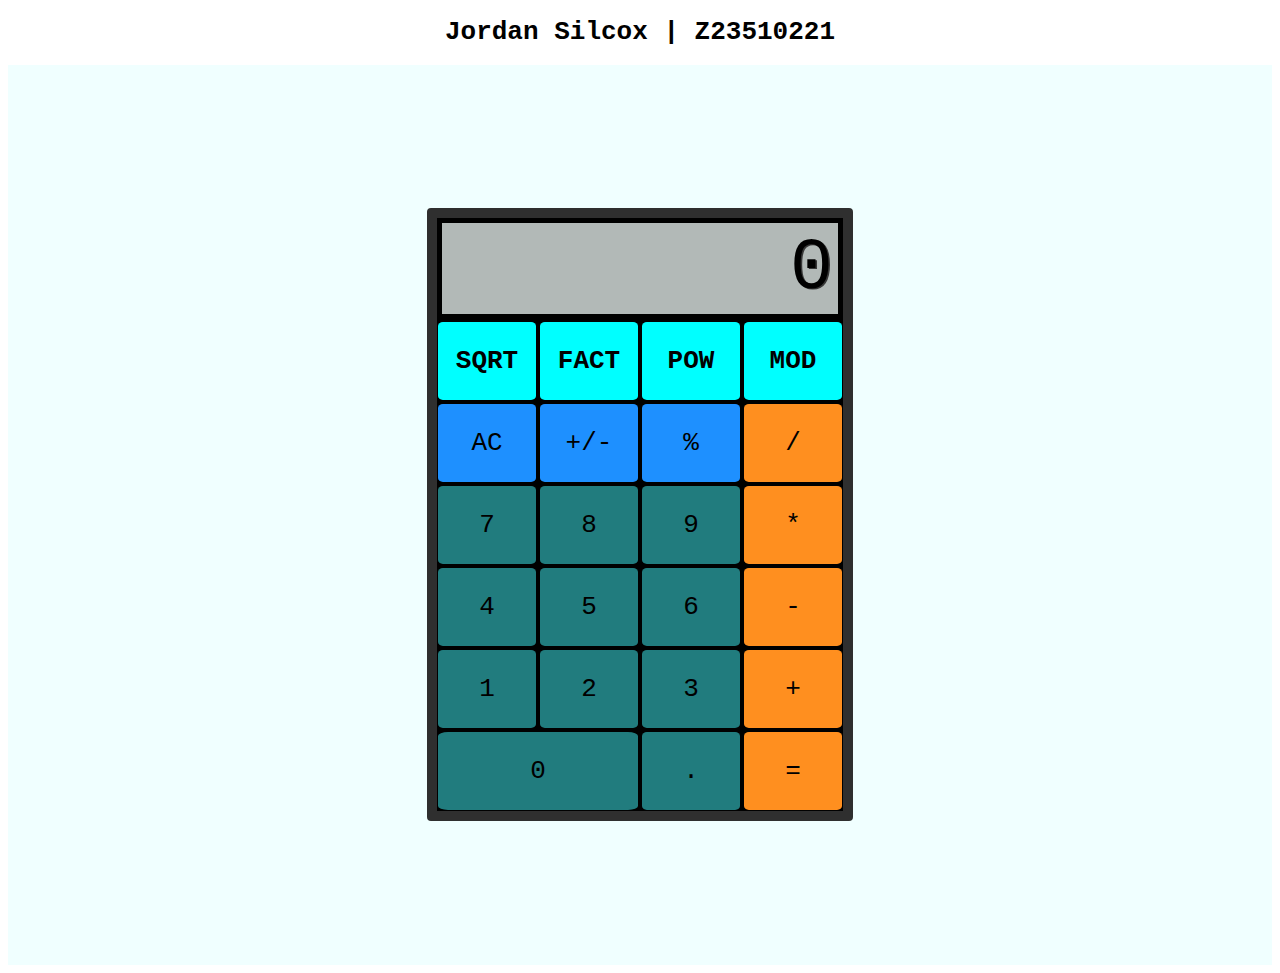
<file: CALC YA LATER.html>
<!DOCTYPE html>
<!-- saved from url=(0038)https://mrbuddh4.github.io/calculator/ -->
<html><head><meta http-equiv="Content-Type" content="text/html; charset=UTF-8">
    
    <meta name="calc ya later" content="width=device-width">
    <title>CALC YA LATER</title>
    <link href="./styles/style.css" rel="stylesheet" type="text/css">
    </head>
    <body>
        <h1>Jordan Silcox | Z23510221</h1>
        <main id="calc">
            <div id="container">
                <div id="display">0</div>
                <button type="button" class="newbuttons" value="sqrt" data-key="251">SQRT</button>
                <button type="button" class="newbuttons" value="factorial" data-key="33">FACT</button>
                <button type="button" class="newbuttons" value="pow" data-key="94">POW</button>
                <button type="button" class="newbuttons" value="modulo" data-key="80">MOD</button>
                <button type="button" class="clear" value="clear" data-key="8">AC</button>
                <button type="button" class="sign" value="sign" data-key="192">+/-</button>
                <button type="button" class="percent" value="percent" data-key="80">%</button>
                <button type="button" class="operator" value="/" data-key="68">/</button>
                <button type="button" class="operand" value="7" data-key="55">7</button>
                <button type="button" class="operand" value="8" data-key="56">8</button>
                <button type="button" class="operand" value="9" data-key="57">9</button>
                <button type="button" class="operator" value="*" data-key="88">*</button>
                <button type="button" class="operand" value="4" data-key="52">4</button>
                <button type="button" class="operand" value="5" data-key="53">5</button>
                <button type="button" class="operand" value="6" data-key="54">6</button>
                <button type="button" class="operator" value="-" data-key="173">-</button>
                <button type="button" class="operand" value="1" data-key="49">1</button>
                <button type="button" class="operand" value="2" data-key="50">2</button>
                <button type="button" class="operand" value="3" data-key="51">3</button>
                <button type="button" class="operator" value="+" data-key="61">+</button>
                <button type="button" id="zero" class="operand" value="0" data-key="48">0</button>
                <button type="button" class="decimal" value="." data-key="190">.</button>
                <button type="button" class="equals" value="=" data-key="69">=</button>
            </div>  
        </main>
    <script src="./scripts/script.js"></script>
    
<div id="hl-aria-live-message-container" aria-live="polite" class="visually-hidden"></div><div id="hl-aria-live-alert-container" role="alert" aria-live="assertive" class="visually-hidden"></div></body></html>
</file>
<file: styles/style.css>
html {
    text-align: center;
    font-family: monospace;
}

#calc {
    display: flex;
    min-height: 95vh;
    justify-content: center;
    align-content: center;
    align-items: center;
    height: 100vh;
    overflow: hidden;
    background-color: azure;
}

#container {
    background-color: black;
    border: 10px solid rgba(47,47,47,1);
    border-radius: 4px;
    display: grid;
    grid-template-columns: repeat(4, 100px);
    grid-template-rows: minmax(100px, auto) repeat(6, 80px);
    gap: 2px;
}

#display {
    grid-column: 1 / -1;
    background-color: #b2b9b7;
    display: flex;
    flex-direction: column;
    justify-content: space-around;
    align-items: flex-end;
    padding: 5px;
    font-size: 5.5em;
    font-weight: initial;
    text-shadow: 1.3px 1.3px #383838;
    margin: 5px;
}

button {
    margin: 1px;
    border-radius: 5%;
    border: none;
    font-weight: initial;
    font-size: 2em;
    font-family: monospace;
    color: black;
}


#zero {
    grid-column: span 2;
}

.operator {
    background-color: #FF8F1F;    
}

.operator:focus {
    background-color: #ffc183;
}

.equals {
    background-color: #FF8F1F;
}

.equals:active {
    background-color: #ffc183;
}

.operand {
    background-color: #217C7E;
}

.operand:active {
    background-color: #33b9bb;
}

.decimal {
    background-color: #217C7E;
}

.decimal:active {
    background-color: #33b9bb;
}

.clear {
    background-color: dodgerblue;
}

.clear:active {
    background-color: rgb(123, 189, 255);
}

.sign {
    background-color: dodgerblue;
}

.sign:active {
    background-color: rgb(123, 189, 255);
}

.percent {
    background-color: dodgerblue;
}

.percent:active {
    background-color: rgb(123, 189, 255);
}
.newbuttons {
    font-weight:bold;
    background-color:aqua;
}
.newbuttons:active {
    font-weight:bold;
    background-color:cornflowerblue;
}
</file>
